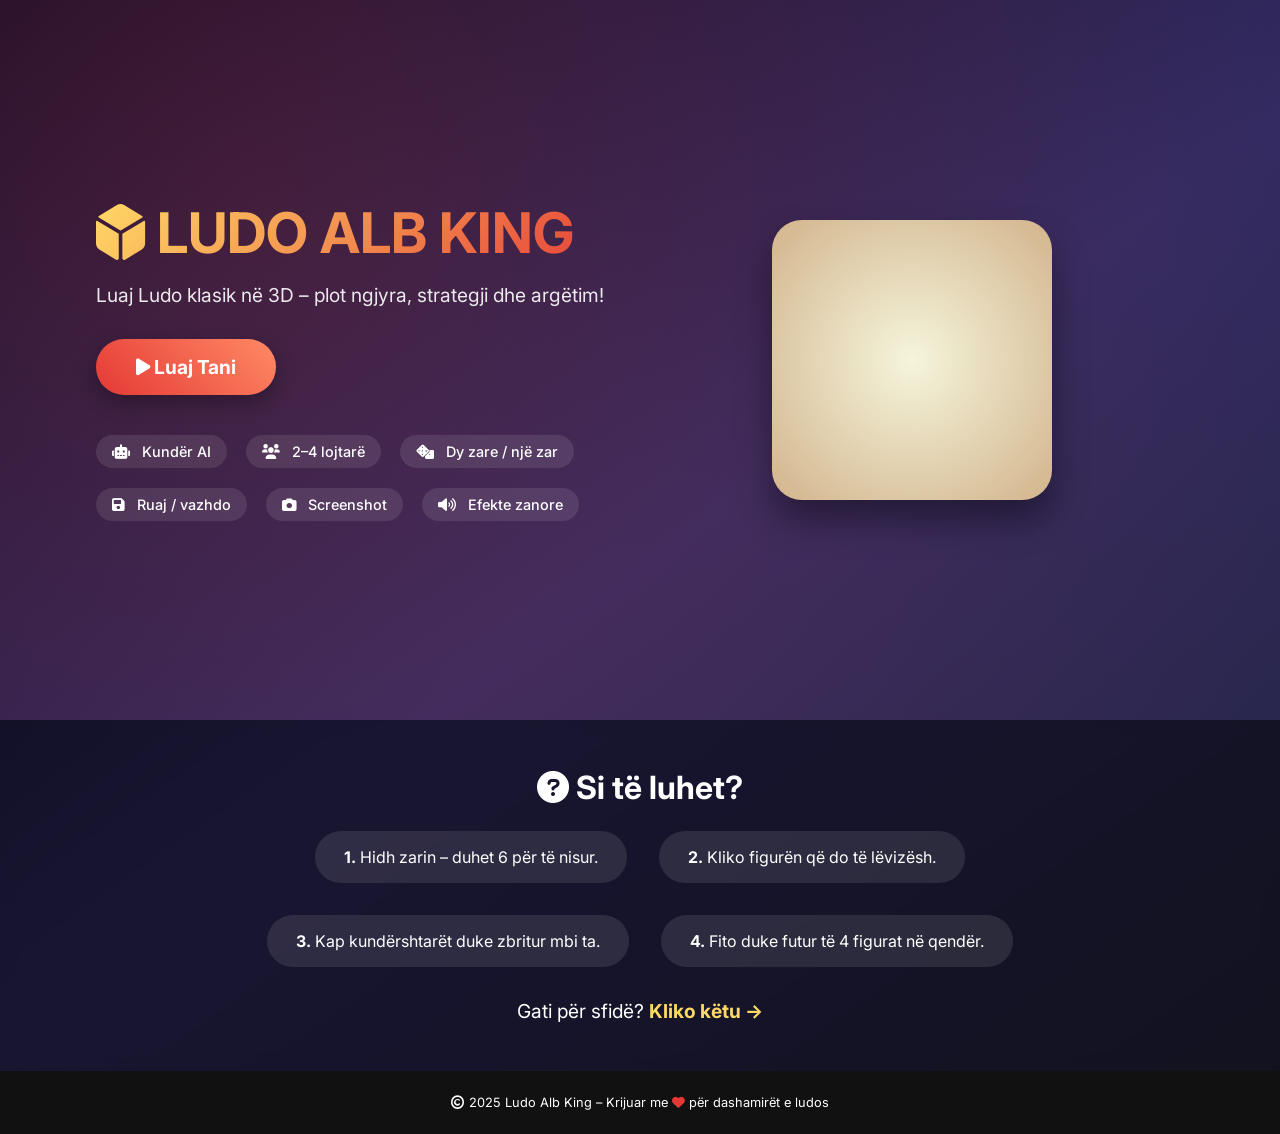
<file: index.html>
<!DOCTYPE html>
<html lang="sq">
<head>
    <meta charset="UTF-8">
    <meta name="viewport" content="width=device-width, initial-scale=1.0">
    <title>Ludo Alb King – Lojë klasike 3D në shqip</title>
    <link rel="stylesheet" href="style.css">
    <link rel="stylesheet" href="https://cdnjs.cloudflare.com/ajax/libs/font-awesome/6.0.0-beta3/css/all.min.css">
    <link href="https://fonts.googleapis.com/css2?family=Inter:opsz,wght@14..32,400;14..32,600;14..32,700&display=swap" rel="stylesheet">
</head>
<body>
    <div class="hero">
        <div class="hero-content">
            <h1><i class="fas fa-dice-d6"></i> LUDO ALB KING</h1>
            <p class="tagline">Luaj Ludo klasik në 3D – plot ngjyra, strategji dhe argëtim!</p>
            <a href="play.html" class="btn-play"><i class="fas fa-play"></i> Luaj Tani</a>
            <div class="features">
                <div><i class="fas fa-robot"></i> Kundër AI</div>
                <div><i class="fas fa-users"></i> 2–4 lojtarë</div>
                <div><i class="fas fa-dice"></i> Dy zare / një zar</div>
                <div><i class="fas fa-save"></i> Ruaj / vazhdo</div>
                <div><i class="fas fa-camera"></i> Screenshot</div>
                <div><i class="fas fa-volume-up"></i> Efekte zanore</div>
            </div>
        </div>
        <div class="hero-image">
            <div class="mockup-board"></div>
        </div>
    </div>
    <div class="howto">
        <h2><i class="fas fa-question-circle"></i> Si të luhet?</h2>
        <div class="steps">
            <div><strong>1.</strong> Hidh zarin – duhet 6 për të nisur.</div>
            <div><strong>2.</strong> Kliko figurën që do të lëvizësh.</div>
            <div><strong>3.</strong> Kap kundërshtarët duke zbritur mbi ta.</div>
            <div><strong>4.</strong> Fito duke futur të 4 figurat në qendër.</div>
        </div>
        <p class="cta">Gati për sfidë? <a href="play.html">Kliko këtu →</a></p>
    </div>
    <footer>
        <p><i class="far fa-copyright"></i> 2025 Ludo Alb King – Krijuar me <i class="fas fa-heart" style="color:#E53935;"></i> për dashamirët e ludos</p>
    </footer>
</body>
</html>
</file>
<file: style.css>
* {
    margin: 0;
    padding: 0;
    box-sizing: border-box;
}

body {
    font-family: 'Inter', sans-serif;
    background: linear-gradient(145deg, #0f0c29, #302b63, #24243e);
    min-height: 100vh;
    color: #fff;
}

/* Hero section */
.hero {
    display: flex;
    flex-wrap: wrap;
    align-items: center;
    justify-content: space-between;
    padding: 4rem 6rem;
    min-height: 80vh;
    background: radial-gradient(circle at 20% 30%, rgba(229,57,53,0.2), transparent);
}

.hero-content {
    flex: 1;
    max-width: 600px;
}

.hero-content h1 {
    font-size: 3.5rem;
    background: linear-gradient(135deg, #FFD966, #E53935);
    -webkit-background-clip: text;
    background-clip: text;
    color: transparent;
    margin-bottom: 1rem;
}

.tagline {
    font-size: 1.2rem;
    opacity: 0.9;
    margin-bottom: 2rem;
}

.btn-play {
    display: inline-block;
    background: linear-gradient(45deg, #E53935, #FF8A65);
    padding: 1rem 2.5rem;
    border-radius: 50px;
    font-weight: bold;
    font-size: 1.2rem;
    color: white;
    text-decoration: none;
    box-shadow: 0 8px 20px rgba(0,0,0,0.3);
    transition: transform 0.2s, box-shadow 0.2s;
}

.btn-play:hover {
    transform: translateY(-3px);
    box-shadow: 0 12px 28px rgba(0,0,0,0.4);
}

.features {
    display: flex;
    flex-wrap: wrap;
    gap: 1.2rem;
    margin-top: 2.5rem;
}

.features div {
    background: rgba(255,255,255,0.1);
    backdrop-filter: blur(10px);
    padding: 0.5rem 1rem;
    border-radius: 40px;
    font-size: 0.9rem;
    font-weight: 500;
}

.features div i {
    margin-right: 8px;
}

.hero-image {
    flex: 1;
    display: flex;
    justify-content: center;
}

.mockup-board {
    width: 280px;
    height: 280px;
    background: radial-gradient(circle, #F5F5DC, #D2B48C);
    border-radius: 30px;
    box-shadow: 0 20px 35px rgba(0,0,0,0.4);
    position: relative;
    animation: float 3s infinite ease-in-out;
}

@keyframes float {
    0% { transform: translateY(0px); }
    50% { transform: translateY(-15px); }
    100% { transform: translateY(0px); }
}

.howto {
    background: rgba(0,0,0,0.5);
    backdrop-filter: blur(8px);
    padding: 3rem 2rem;
    text-align: center;
}

.howto h2 {
    font-size: 2rem;
    margin-bottom: 1.5rem;
}

.steps {
    display: flex;
    flex-wrap: wrap;
    justify-content: center;
    gap: 2rem;
    max-width: 1000px;
    margin: 0 auto;
}

.steps div {
    background: rgba(255,255,255,0.1);
    padding: 1rem 1.8rem;
    border-radius: 60px;
    font-size: 1rem;
}

.cta {
    margin-top: 2rem;
    font-size: 1.2rem;
}

.cta a {
    color: #FFD966;
    text-decoration: none;
    font-weight: bold;
}

footer {
    text-align: center;
    padding: 1.5rem;
    background: #111;
    font-size: 0.8rem;
}

/* Responsive */
@media (max-width: 768px) {
    .hero {
        flex-direction: column;
        padding: 2rem;
        text-align: center;
    }
    .hero-content h1 {
        font-size: 2.2rem;
    }
    .features {
        justify-content: center;
    }
    .steps div {
        font-size: 0.8rem;
        padding: 0.5rem 1rem;
    }
}

/* ========== STILET PËR FAQEN E LOJËS ========== */
/* Profile & Coins Panel */
#profile-panel {
    position: fixed;
    top: 20px;
    right: 20px;
    z-index: 200;
}

.profile-card {
    background: rgba(0,0,0,0.7);
    backdrop-filter: blur(12px);
    border-radius: 60px;
    padding: 8px 20px;
    display: flex;
    align-items: center;
    gap: 15px;
    color: white;
    font-weight: 600;
    box-shadow: 0 4px 15px rgba(0,0,0,0.3);
    border: 1px solid rgba(255,255,255,0.2);
}

.profile-card i {
    font-size: 1.4rem;
}

#profile-name {
    font-size: 1rem;
}

#edit-name-btn {
    background: none;
    border: none;
    color: #FFD966;
    cursor: pointer;
    font-size: 0.9rem;
}

.coins-display {
    background: #FFD700;
    color: #1e1e1e;
    padding: 4px 12px;
    border-radius: 40px;
    font-size: 0.9rem;
    font-weight: bold;
}

.btn-market {
    background: linear-gradient(45deg, #E53935, #FF8A65);
    border: none;
    padding: 6px 14px;
    border-radius: 40px;
    color: white;
    font-weight: bold;
    cursor: pointer;
    transition: transform 0.1s;
}

.btn-market:hover {
    transform: scale(1.03);
}

/* Market Modal */
.modal {
    display: none;
    position: fixed;
    z-index: 1000;
    left: 0;
    top: 0;
    width: 100%;
    height: 100%;
    background-color: rgba(0,0,0,0.8);
    align-items: center;
    justify-content: center;
}

.modal-content {
    background: #1e1e2f;
    padding: 30px;
    border-radius: 30px;
    max-width: 500px;
    width: 90%;
    color: white;
    text-align: center;
    position: relative;
}

.modal-content .close {
    position: absolute;
    top: 15px;
    right: 25px;
    font-size: 2rem;
    cursor: pointer;
}

.shop-items {
    display: flex;
    flex-direction: column;
    gap: 20px;
    margin: 30px 0;
}

.item {
    background: rgba(255,255,255,0.1);
    padding: 15px;
    border-radius: 20px;
    display: flex;
    justify-content: space-between;
    align-items: center;
}

.buy-btn {
    background: #4CAF50;
    border: none;
    padding: 6px 15px;
    border-radius: 30px;
    color: white;
    cursor: pointer;
}

.note {
    font-size: 0.8rem;
    opacity: 0.7;
    margin-top: 20px;
}

/* Përshtatje për pajisjet mobile */
@media (max-width: 768px) {
    #profile-panel {
        top: 10px;
        right: 10px;
    }
    .profile-card {
        padding: 5px 12px;
        gap: 8px;
    }
    .coins-display {
        font-size: 0.7rem;
        padding: 2px 8px;
    }
    .btn-market {
        padding: 4px 10px;
        font-size: 0.7rem;
    }
}
</file>
